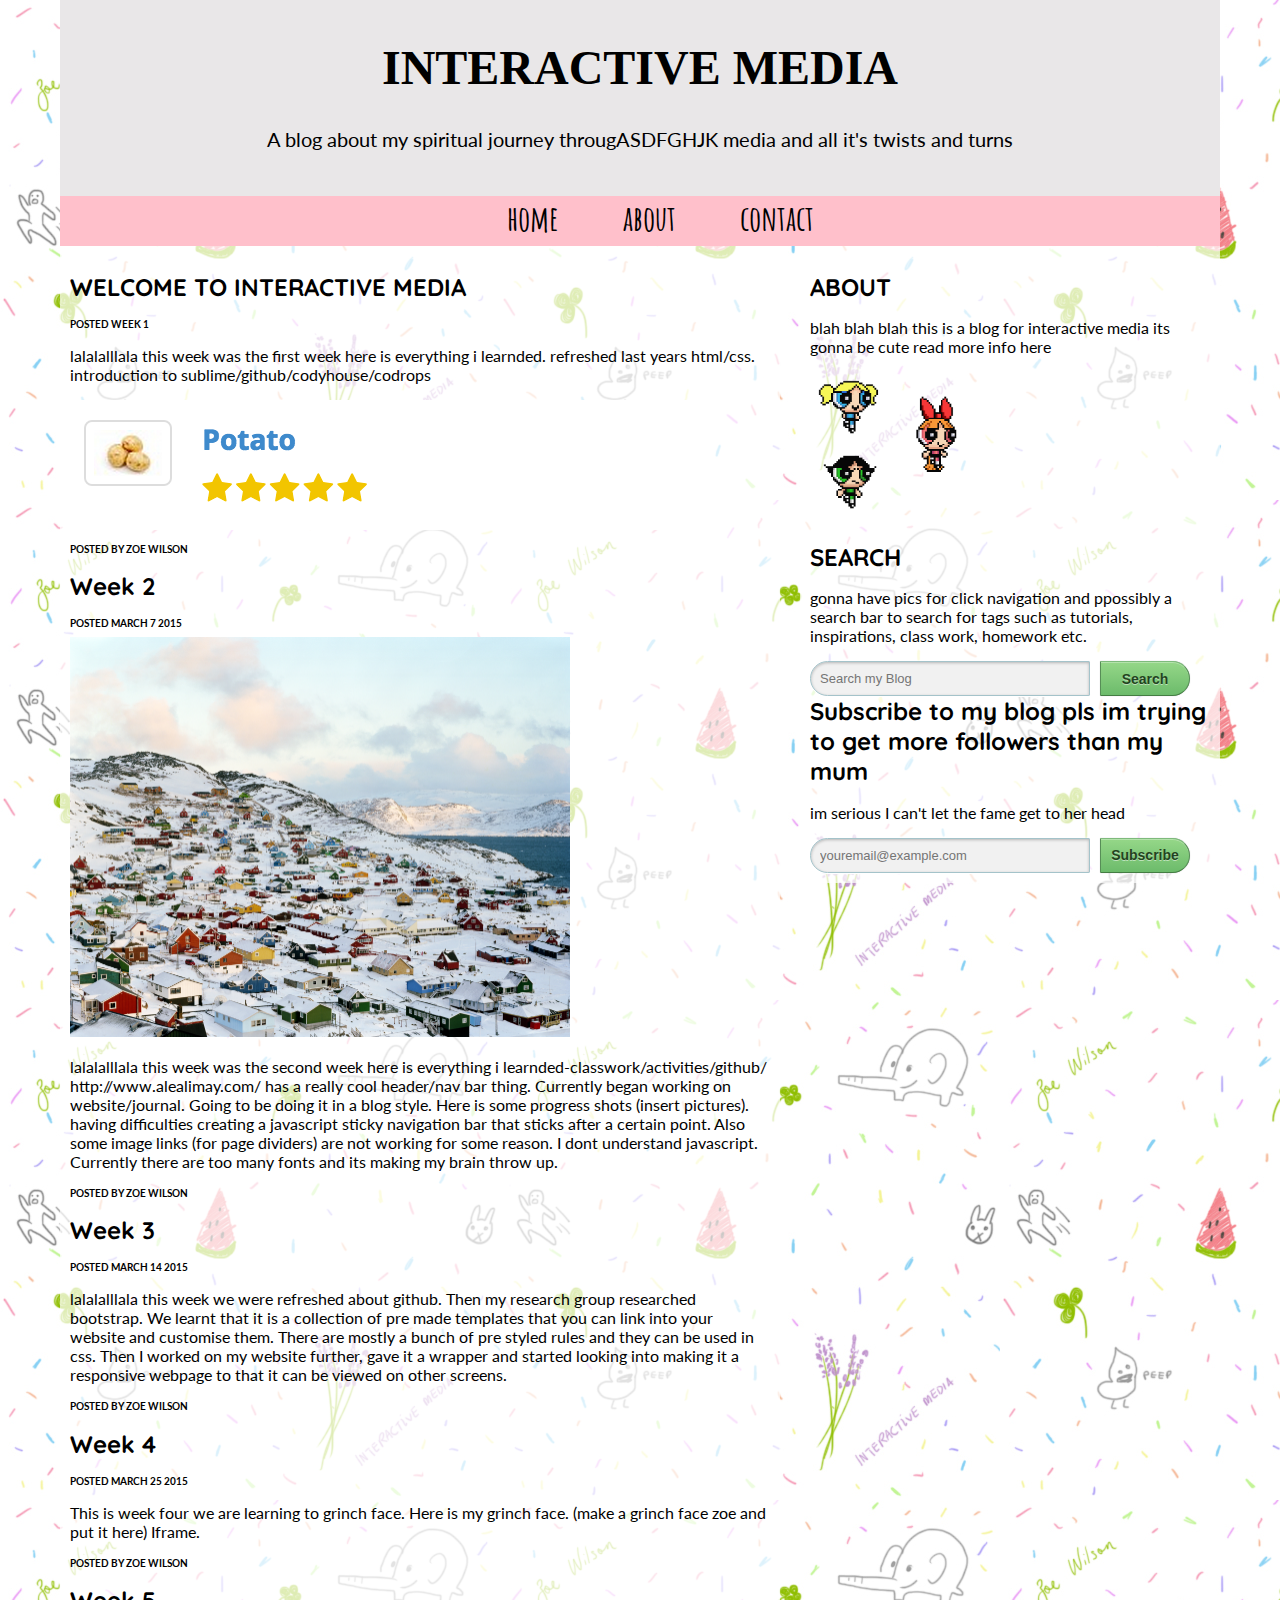
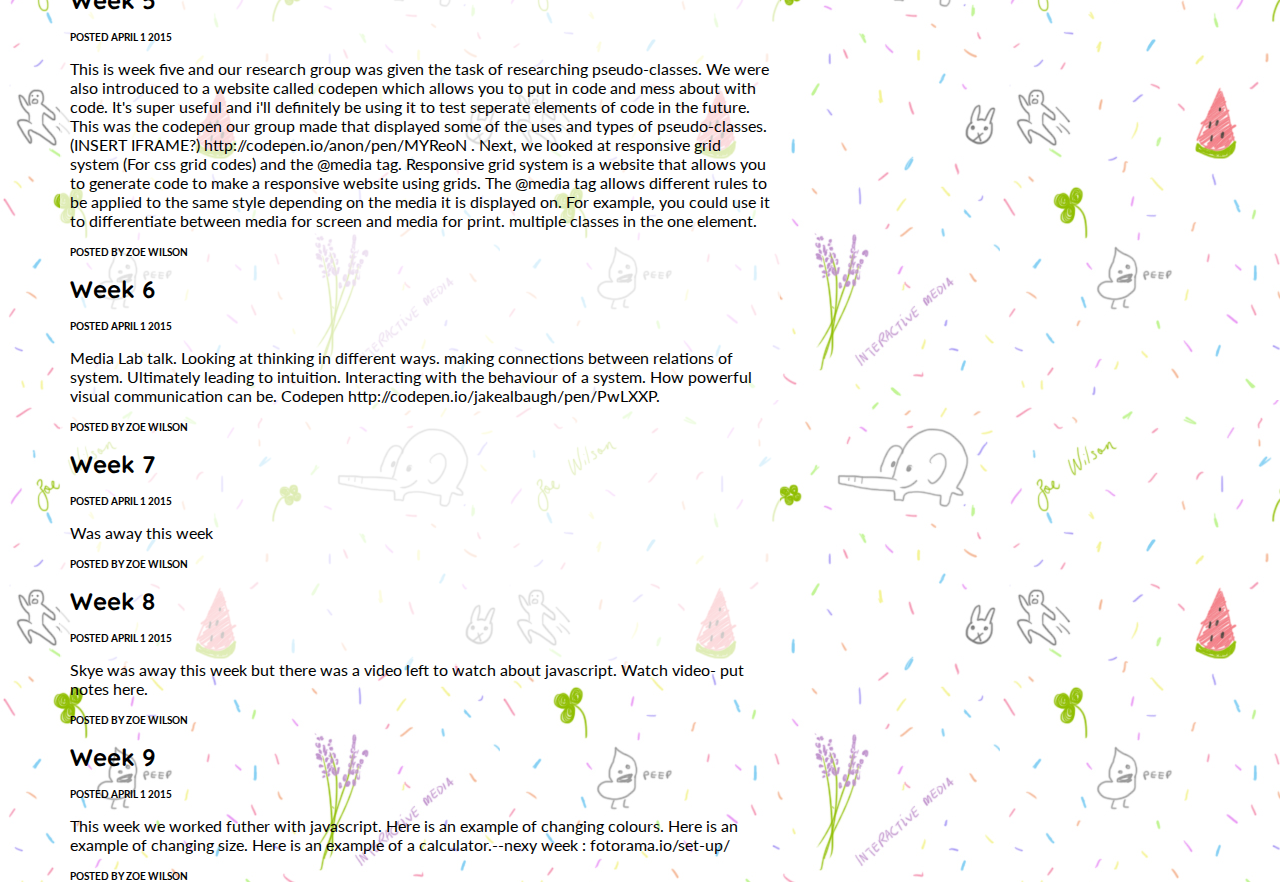
<file: index.html>
<!DOCTYPE html>
<html>
<head>
	<title> YEAHAAHHHHH!!!! </title>
<link rel="stylesheet" type="text/css" href="css/styles.css">
<link href='http://fonts.googleapis.com/css?family=Quicksand' rel='stylesheet' type='text/css'>
<link href='http://fonts.googleapis.com/css?family=Amatic+SC:400,700' rel='stylesheet' type='text/css'>
<link href='http://fonts.googleapis.com/css?family=Lato:300' rel='stylesheet' type='text/css'>
<script type="text/javascript" src="app.js"></script>
</head>
<body>

	<div id= "wrapper">
    <div class= "bigasspicture">
    <div class= "container">
<h1> INTERACTIVE MEDIA</h1>
<p> A blog about my spiritual journey througASDFGHJK media and all it's twists and turns </p>
</div>
</div>
<div id="navcontainer">
<div id="nav">
		
		  <ul>
          <li><a href="#">home</a></li>
          <li><a href="#">about</a></li>
          <li><a href="#">contact</a></li>
        </ul>
    </div>
</div>
<div class="divider">
    </div>
    

    <div class="entries">
    	<div class="week1">
<h1> WELCOME TO INTERACTIVE MEDIA</h1>
<h2> Posted Week 1</h2>
    	<p>lalalalllala
    		this week was the first week here is everything i learnded. refreshed last years html/css. introduction to sublime/github/codyhouse/codrops </p>
            <img src="images/5starpotato.jpg" >

            <div class="endpost">
                <h2>posted by Zoe Wilson </h2>
            </div>
    </div>
    <div class="week2">
<h1> Week 2</h1>
<h2> Posted March 7 2015 </h2>
<img src="images/mountaints.jpeg" width="500">
    	<p>lalalalllala
    		this week was the second week here is everything i learnded-classwork/activities/github/
    		http://www.alealimay.com/ has a really cool header/nav bar thing. Currently began working on website/journal. Going to be doing it in a blog style. Here is some progress shots (insert pictures).  having difficulties creating a javascript sticky navigation bar that sticks after a certain point. Also some image links (for page dividers) are not working for some reason. I dont understand javascript. Currently there are too many fonts and its making my brain throw up.
    	 </p>
            <div class="endpost">
                <h2>posted by Zoe Wilson </h2>
            </div>
    </div>
    <div class="week3">
<h1> Week 3</h1>
<h2> Posted March 14 2015 </h2>
    	<p>lalalalllala
    		this week we were refreshed about github. Then my research group researched bootstrap. We learnt that it is a collection of pre made templates that you can link into your website and customise them. There are mostly a bunch of pre styled rules and they can be used in css.
            Then I worked on my website further, gave it a wrapper and started looking into making it a responsive webpage to that it can be viewed on other screens. </p>
               <div class="endpost">
                <h2>posted by Zoe Wilson </h2>
            </div>
    </div>
     <div class="week4">
<h1> Week 4</h1>
<h2> Posted March 25 2015 </h2>
        <p>This is week four we are learning to grinch face. Here is my grinch face. (make a grinch face zoe and put it here) Iframe. </p>
           <div class="endpost">
                <h2>posted by Zoe Wilson </h2>
            </div>
    </div>
    <div class="week5">
<h1> Week 5</h1>
<h2> Posted April 1 2015 </h2>
        <p>This is week five and our research group was given the task of researching pseudo-classes. We were also introduced to a website called codepen which allows you to put in code and mess about with code. It's super useful and i'll definitely be using it to test seperate elements of code in the future. This was the codepen our group made that displayed some of the uses and types of pseudo-classes. (INSERT IFRAME?) http://codepen.io/anon/pen/MYReoN . Next, we looked at responsive grid system (For css grid codes) and the @media tag. Responsive grid system is a website that allows you to generate code to make a responsive website using grids.
            The @media tag allows different rules to be applied to the same style depending on the media it is displayed on. For example, you could use it to differentiate between media for screen and media for print. multiple classes in the one element.</p>
               <div class="endpost">
                <h2>posted by Zoe Wilson </h2>
            </div>
    </div>
     <div class="week6">
<h1> Week 6</h1>
<h2> Posted April 1 2015 </h2>
        <p>Media Lab talk. Looking at thinking in different ways. making connections between relations of system. Ultimately leading to intuition. Interacting with the behaviour of a system. How powerful visual communication can be. Codepen http://codepen.io/jakealbaugh/pen/PwLXXP.
          </p>
           <div class="endpost">
                <h2>posted by Zoe Wilson </h2>
            </div>
    </div>
    <div class="week7">
<h1> Week 7</h1>
<h2> Posted April 1 2015 </h2>
        <p>Was away this week
          </p>
           <div class="endpost">
                <h2>posted by Zoe Wilson </h2>
            </div>
    </div>
    <div class="week8">
<h1> Week 8</h1>
<h2> Posted April 1 2015 </h2>
        <p>Skye was away this week but there was a video left to watch about javascript. Watch video- put notes here.
          </p>
           <div class="endpost">
                <h2>posted by Zoe Wilson </h2>
            </div>
    </div>

     <div class="week9">
<h1> Week 9</h1>
<h2> Posted April 1 2015 </h2>
        <p>This week we worked futher with javascript. Here is an example of changing colours. Here is an example of changing size. Here is an example of a calculator.--nexy week : fotorama.io/set-up/
          </p>
           <div class="endpost">
                <h2>posted by Zoe Wilson </h2>
            </div>
    </div>
</div>

<div class="sidebar">
	<div class="shortabout">
		<h1>ABOUT</h1>
		<p> blah blah blah this is a blog for interactive media its gonna be cute read more info here</p>
        <img src="images/ppg.gif" height="150">
	</div>
	<div class= "search">
		<h1>SEARCH</h1>
		<p> gonna have pics for click navigation and ppossibly a search bar to search for tags such as tutorials, inspirations, class work, homework etc.</p>
        <form id="searchbox" action="">
    <input id="search" type="text" placeholder="Search my Blog">
    <input id="submit" type="submit" value="Search">
</form>
	</div>
    <div class="subscribe-section">

        <h1> Subscribe to my blog pls im trying to get more followers than my mum </h1>
        <p> im serious I can't let the fame get to her head </p>
         <form id="searchbox" action="">
         <input id="search" type="text" placeholder="youremail@example.com">
         <input id="submit" type="submit" value="Subscribe">
         </form>
   
</div>
</div>
</div>

<!--footer
<div class="footer">
	<p> here there will be stuff similar to nav bar.. but different</p>
</div> -->


</body>
</html>
</file>
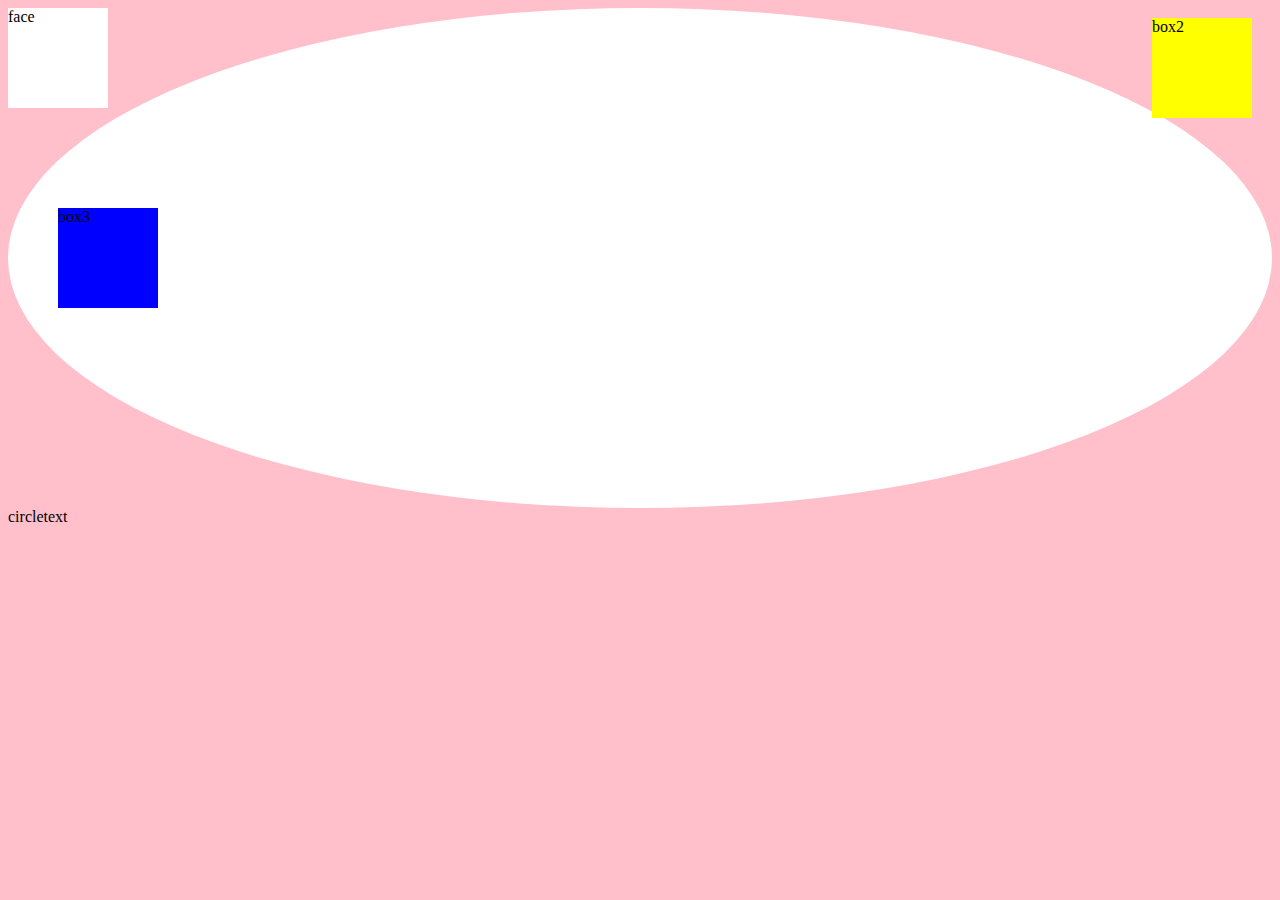
<file: week4/index.html>
<!DOCTYPE html>
<html>
<head>
	<title> Thing</title>
	<link rel="stylesheet" type="text/css" href="css/style_week4.css">
	</head>
<body>
	<div id="container">

			<div id="face">
				face
			</div>

			<div id="box2">
				box2
			</div>

			<div id="box3">
				box3
			</div>
	</div>

	<div class="circle-text"><div>circletext</div></div>


</body>
</html>
</file>
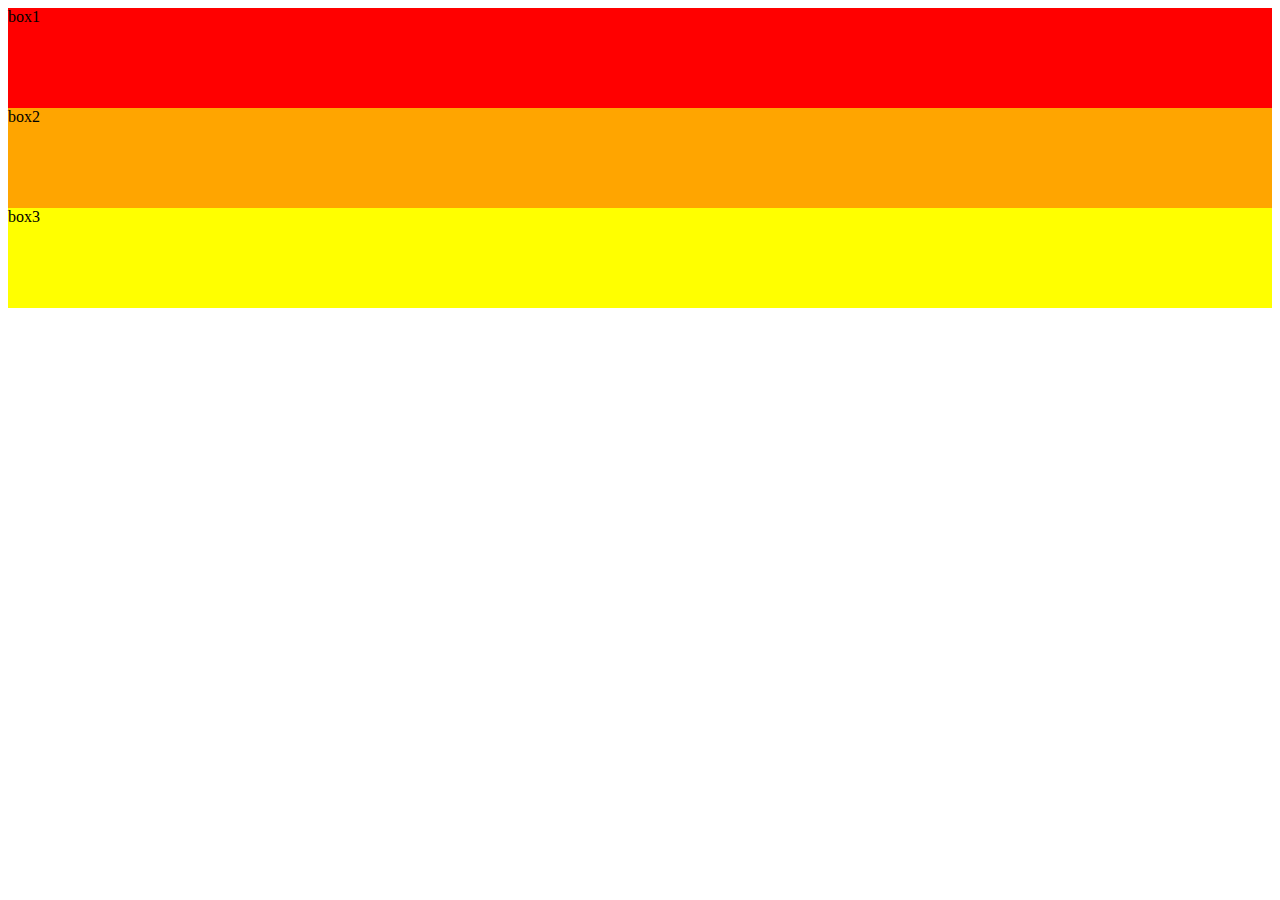
<file: week5/index.html>
<!DOCTYPE html>
<html>
<head>
	<title> jedia </title>
<link rel="stylesheet" type="text/css" href="css/style.css">

</head>
<body>
<div id="box1">box1</div>
<div class="box2">box2</div>
<div class="box3">box3</div>
</body>
</html>
</file>
<file: css/styles.css>
#wrapper{
	min-width: 600px;
	max-width: 1160px;
	margin: 0 auto;

}


body{

	background-image:url(../images/sprankles.jpg);
	background-repeat: repeat;
	margin:0 auto;

}



#nav a {
 	 color: gray;
  	font-size: 34px;
  	font-weight: bold;
  	font-family: 'Amatic SC', bold;
	padding: 30px;
  	text-decoration: none;
  	color: black;
 }

#nav li {
  	display: inline-block;

 


}

#nav{
	height: 50px;
	background-color: pink;
	text-align: center;
}

.bigasspicture {
 
  	height: 200px;
	background-image: url(../images/lightgrey.jpg);
	background-size: cover;
  	margin-top: -32px;
  	margin-bottom: -20px;
}

.bigasspicture .container {
  	position: relative;
  	top:0px;
}

.bigasspicture h1 {
  	color: black;
  	font-size: 48px;  
  	font-family: didot;
  	font-weight: bold;
  	text-align: center;
 	padding-top: 40px;
}

.bigasspicture p {
  	font-size: 20px;
  	color: black;
  	text-align: center;
  	font-family: 'Lato', sans-serif;
}

.entries {
	background:rgba(255, 255, 255, 0.7);
	width: 700px;
	height:2000px;
	float:center;
	
	position: absolute;
	padding:10px;
}
.entries h1{
	font-family: 'Quicksand', sans-serif;
	font-size: 24px;

	}
.entries h2{
	font-family: 'Lato', sans-serif;
	text-transform: uppercase;
	font-size: 10px;
}

.entries p{
	font-family: 'Lato', sans-serif;
}
.sidebar{
	background:rgba(255,255,255,0.7);
	
	width:400px;
	float:right;
	position: relative;
	padding: 10px;
}

.sidebar h1 {
	font-family: 'Quicksand', sans-serif;
	font-size: 24px;

}
.sidebar p {
	font-family: 'Lato', sans-serif;

}

.footer {
	display: inline;
	background-color: purple;
	position: relative;

}
.divider {
	display:block;
	margin: auto;
	content:url(http://goo.gl/hFnAh6);}


.textbox { 
    background: transparent url(http://html-generator.weebly.com/files/theme/input-text-8.png) repeat-x; 
    border: 1px solid #999; 
    outline:0; 
    height:25px; 
    width: 275px; 
  } 

  /*start of search box */
#search, 
#submit {
    float: left;
}

#search {
    padding: 5px 9px;
    height: 23px;
    width: 260px;
    border: 1px solid #a4c3ca;
    font: normal 13px 'trebuchet MS', arial, helvetica;
    background: #f1f1f1;
    border-radius: 50px 3px 3px 50px;
    box-shadow: 0 1px 3px rgba(0, 0, 0, 0.25) inset, 0 1px 0 rgba(255, 255, 255, 1);            
}

/* ----------------------- */

#submit
{       
    background-color: #6cbb6b;
    background-image: linear-gradient(#95d788, #6cbb6b);
    border-radius: 3px 50px 50px 3px;    
    border-width: 1px;
    border-style: solid;
    border-color: #7eba7c #578e57 #447d43;
    box-shadow: 0 0 1px rgba(0, 0, 0, 0.3), 
                0 1px 0 rgba(255, 255, 255, 0.3) inset;
    height: 35px;
    margin: 0 0 0 10px;
    padding: 0;
    width: 90px;
    cursor: pointer;
    font: bold 14px Arial, Helvetica;
    color: #23441e;    
    text-shadow: 0 1px 0 rgba(255,255,255,0.5);
}

#submit:hover {       
    background-color: #95d788;
    background-image: linear-gradient(#6cbb6b, #95d788);
}   

#submit:active {       
    background: #95d788;
    outline: none;
    box-shadow: 0 1px 4px rgba(0, 0, 0, 0.5) inset;        
}

#submit::-moz-focus-inner {
       border: 0;  /* Small centering fix for Firefox */
}
/*end of search box*/
.endpost h2{

	font-family: 'Lato', sans-serif;
	text-transform: uppercase;
	font-size: 10px;
}

}
/* beginning of heart*/
pre { 
  position: fixed; width: 48%;
  top: 30px; bottom: 30px; left: 26%;
  transition: left 500ms;
  background-color: #313744; color: #a6c3d4;
  border: 1px solid rgba(0,0,0,0.2);
  padding: 24px 12px;
  box-sizing: border-box;
  border-radius: 3px;
  box-shadow: 0px 4px 0px 2px rgba(0,0,0,0.1);
}


/* 
 * Syntax highlighting 
 * Colors based on Base16 Ocean Dark
 */

pre em:not(.comment) { font-style: normal; }

.comment       { color: #707e84; }
.selector      { color: #c66c75; }
.selector .key { color: #c66c75; }
.key           { color: #c7ccd4; }
.value         { color: #d5927b; }


/* 
 * Let's build my little pen heart.
 */ 


/* First, we'll move this s*** over */

pre { left: 50%; }


/* Now we can build my heart */
#heartwrapper{
  position: relative;
}
#heart, #echo { 
  position: absolute;
  width: 300px; height: 300px;
  top: calc(50% - 150px); left: calc(25% - 150px);
  text-align: center;
  -webkit-transform: scale(0.95);
          transform: scale(0.95);
}

#heart { z-index: 8; }
#echo  { z-index: 7; }

#heart::before, #heart::after, #echo::before, #echo::after {
    content: '';
    position: absolute;
    top: 40px;
    width: 150px; height: 240px;
    background: #3fa926;
    border-radius: 50px 50px 10px 0;
    -webkit-transform: rotate(-45deg);
            transform: rotate(-45deg);
    -webkit-transform-origin: 0 100%;
            transform-origin: 0 100%;
}

#heart::before, #echo::before {
  left: 150px;
}

#heart::after, #echo::after {
  left: 0;
  -webkit-transform: rotate(45deg);
          transform: rotate(45deg);
  -webkit-transform-origin: 100% 100%;
          transform-origin: 100% 100%;
}



/* It needs some depth  */

#heart::after { 
  box-shadow:
    inset -6px -6px 0px 6px rgba(255,255,255,0.1);
}

#heart::before { 
  box-shadow:
    inset 6px 6px 0px 6px rgba(255,255,255,0.1);
}

@-webkit-keyframes heartbeat {
  0%   { 
    -webkit-transform: scale(0.95); 
            transform: scale(0.95); 
  }
  50%  { 
    -webkit-transform: scale(1.00); 
            transform: scale(1.00); 
  }
  100% { 
    -webkit-transform: scale(0.95); 
            transform: scale(0.95); 
  }
}

@keyframes heartbeat {
  0%   { transform: scale(0.95); }
  50%  { transform: scale(1.00); }
  100% { transform: scale(0.95); }
}

@-webkit-keyframes echo {
  0%   { 
    opacity: 0.1;
    -webkit-transform: scale(1);
            transform: scale(1);
  }
  100% { 
    opacity: 0;
    -webkit-transform: scale(1.4);
            transform: scale(1.4);
  }
}

@keyframes echo {
  0%   { 
    opacity: 0.1;
    transform: scale(1);
  }
  100% { 
    opacity: 0;
    transform: scale(1.4);
  }
}
/* Makin it mine. */

#heart i::before {
  content: 'pen#PwLXXP';
  position: absolute;
  z-index: 9;
  width: 100%;
  top: 35%; left: 0;
  font-style: normal;
  color: rgba(255,255,255,0.8);
  font-weight: 100;
  font-size: 30px;
  text-shadow: -1px -1px 0px rgba(0,0,0,0.2);
}
#heart, #echo {
  -webkit-animation-duration: 2000ms;
          animation-duration: 2000ms;
  -webkit-animation-timing-function: 
    cubic-bezier(0, 0, 0, 1.74);
          animation-timing-function: 
            cubic-bezier(0, 0, 0, 1.74);
  -webkit-animation-delay: 500ms;
          animation-delay: 500ms;
  -webkit-animation-iteration-count: infinite;
          animation-iteration-count: infinite;
  -webkit-animation-play-state: paused;
          animation-play-state: paused;
}

#heart { 
  -webkit-animation-name: heartbeat; 
          animation-name: heartbeat; 
}
#echo { 
  -webkit-animation-name: echo; 
          animation-name: echo; 
}


/* 
 * Ready...           
 */

#heart, #echo {

/* 
 * ...set...          
 */
  
  -webkit-animation-play-state: running;
          animation-play-state: running;
  
/* 
 * ...beat!        
 */

  
}
  /* end of heart*/
</file>
<file: week4/css/style_week4.css>
body{
	background-color: pink;
}

#face {
	width: 100px;
	height:100px;
	background-color: white;
	float: left;

}

#box2 {
	width: 100px;
	height:100px;
	background-color: yellow;
	float: left;
	position:absolute;
	top:10px;
	right:20px;
}

#box3 {
	width: 100px;
	height:100px;
	background-color: blue;
	float:left;
	position: absolute;
	top:200px;
	left:50px;
}

#container{
	height:500px;
	position: relative;
	border-radius: 200%;
	background-color:white;
}


.circle-text {
</file>
<file: week5/css/style.css>
#box1{
	background: red;
	height:100px;
}

.box2{
	background-color: orange;
	height:100px;
}
.box3{
	background-color: yellow;
	height:100px;
}

@media only screen and (max-width:800px){
	#box1 {
		width:100%;
		background: orange;
		height:100px;
	}
}
@media only screen and (max-width:800px){
	.box2 {
		width:100%;
		background: yellow;
		height:100px;
	}
}
@media only screen and (max-width:800px){
	.box3 {
		width:100%;
		background: green;
		height:100px;
	}
}
</file>
